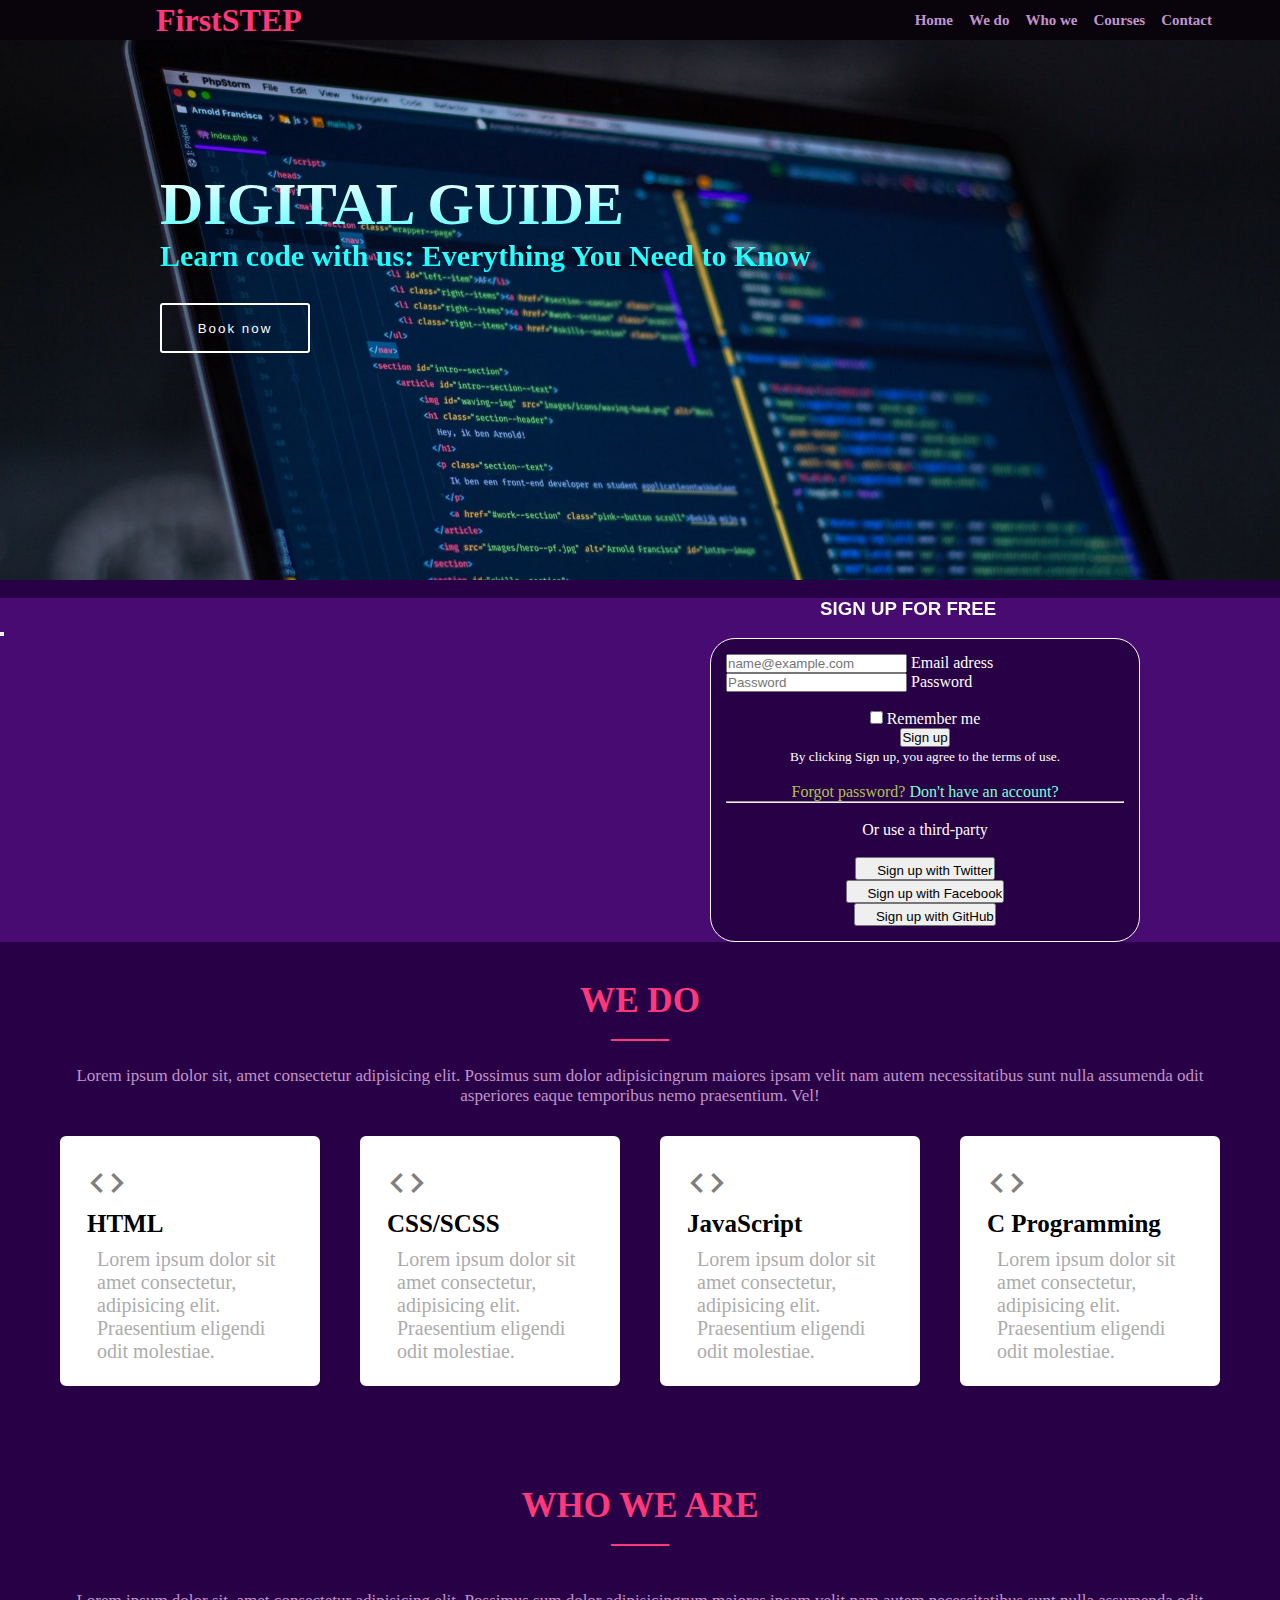
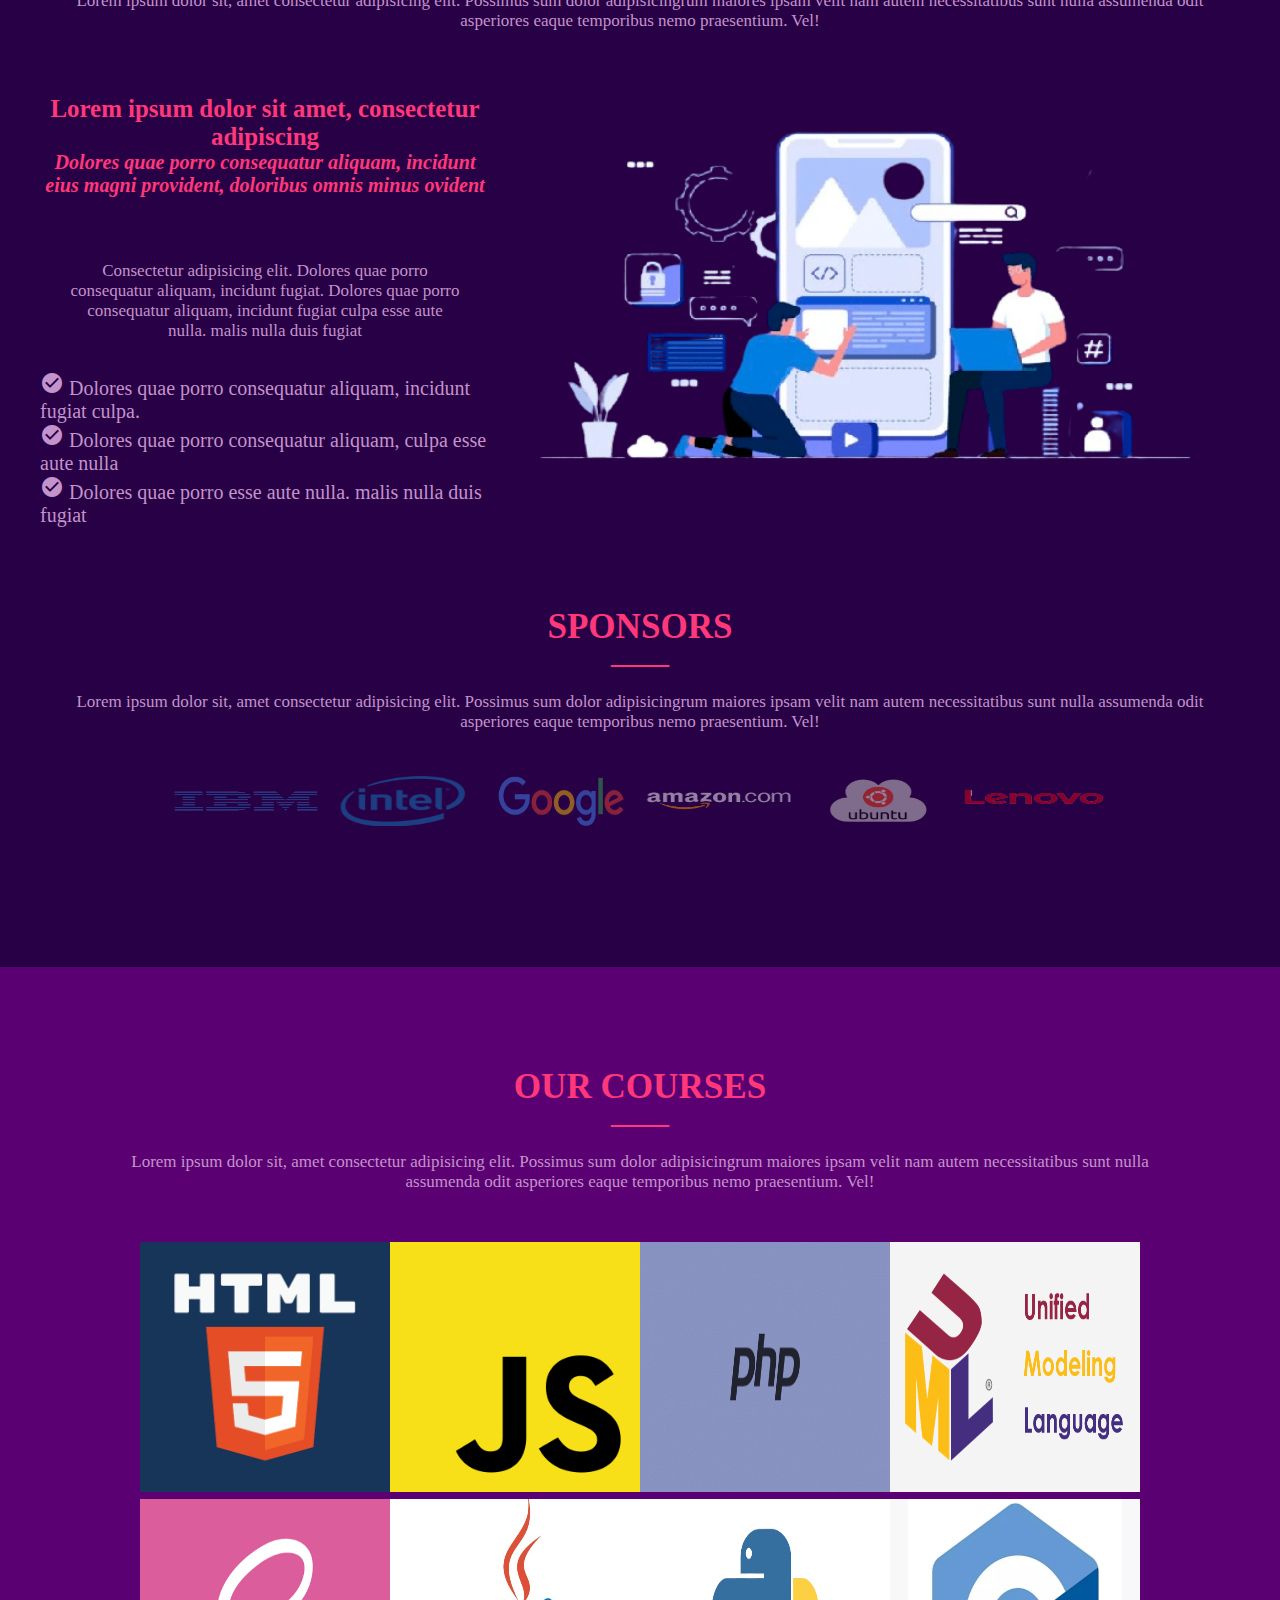
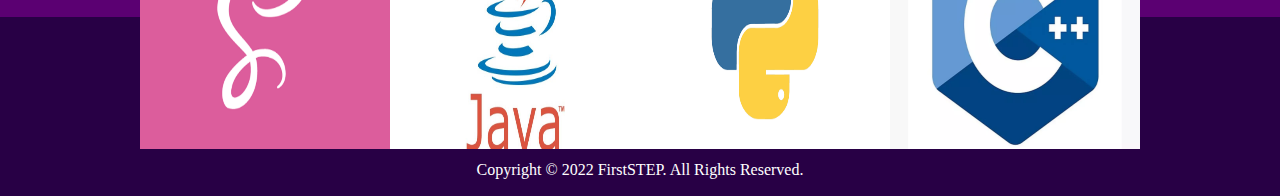
<file: index.html>
<!DOCTYPE html>
<html lang="en">

<head>
    <meta charset="UTF-8">
    <meta http-equiv="X-UA-Compatible" content="IE=edge">
    <meta name="viewport" content="width=device-width, initial-scale=1.0">
    <link rel="stylesheet" href="./style.css">
    <link rel="preconnect" href="https://fonts.googleapis.com">
    <link rel="preconnect" href="https://fonts.gstatic.com" crossorigin>
    <link href="https://fonts.googleapis.com/css2?family=Poppins:wght@100&display=swap" rel="stylesheet">
    <link rel="stylesheet" href="https://fonts.googleapis.com/icon?family=Material+Icons">
    <title>FirstSTEP</title>
</head>

<body>

    <header>
        <div class="logo">
            <H2> <a href="#debutcorps" class="scrollto"><i class="material-icons">bolt</i>FirstSTEP</a>
            </H2>
        </div>

        <nav>
            <ul class="nav">
                <li class="navlink"><a href="#debutcorps" target="_blank">Home</a></li>
                <li class="navlink"><a href="./wedo.html" target="_blank">We do</a></li>
                <li class="navlink"> <a href="./whowe.html" target="_blank">Who we</a></li>
                <li class="navlink"><a href="./courses.html" target="_blank">Courses</a></li>
                <li class="navlink"><a href="#contact" target="_blank">Contact</a></li>
            </ul>
        </nav>

    </header>
    <section id="debutcorps" class="debutcorps">
        <div class="dccontenu">
            <div class="text">
                <h2>DIGITAL GUIDE</h2>
                <h4>Learn code with us: Everything You Need to Know</h4>
            </div>
            <button class="button"><a href="#WhoWeare">Book now</a> </button>
        </div>
    </section><br>
   
    <section id="tableau">
                  <h3 class="sign">Sign up for free</h3>
               
                  <button type="button" class="btn-close" data-bs-dismiss="modal" aria-label="Close"></button>
               
          
                <div class="modal-body p-5 pt-0">
                   
                  <form class="singin">
                    <div class="form-floating mb-3">
                      <input type="email" class="form-control rounded-3" id="floatingInput" placeholder="name@example.com">
                      <label for="floatingInput">Email adress</label>
                    </div>
                    <div class="form-floating mb-3">
                      <input type="password" class="form-control rounded-3" id="floatingPassword" placeholder="Password">
                      <label for="floatingPassword">Password</label>
                    </div><br>
                    <center><div class="u-form-checkbox u-form-group u-block-107a-31">
                        <input type="checkbox" id="checkbox-a30d" name="remember" value="On">
                        <label for="checkbox-a30d" class="u-label u-block-107a-32">Remember me</label>
                      </div></center>
                    <center><button class="w-100 mb-2 btn btn-lg rounded-3 btn-primary" type="submit">Sign up</button></center>
                    <center><small class="text-muted">By clicking Sign up, you agree to the terms of use.</small><br></center><br>
                    <center><a href="#" class="forgot">Forgot password?</a>
                            <a href="#" class="forgot2">Don't have an account?</a></center>
                    <hr class="my-4"><br>
                    
                    <center><h9 class="fs-5 fw-bold mb-3">Or use a third-party</h9></center><br>
                    <center><button class="w-100 py-2 mb-2 btn btn-outline-dark rounded-3" type="submit">
                      <svg class="bi me-1" width="16" height="16"><use xlink:href="#twitter"/></svg>
                      Sign up with Twitter
                    </button></center>
                    <center><button class="w-100 py-2 mb-2 btn btn-outline-primary rounded-3" type="submit">
                      <svg class="bi me-1" width="16" height="16"><use xlink:href="#facebook"/></svg>
                      Sign up with Facebook
                    </button></center>
                    <center><button class="w-100 py-2 mb-2 btn btn-outline-secondary rounded-3" type="submit">
                      <svg class="bi me-1" width="16" height="16"><use xlink:href="#github"/></svg>
                      Sign up with GitHub
                    </button></center>
              
                  </form>
                </div>
           
    </section>
    <section id="weDo" class="wedo">
        <h3>WE DO</h3>
        <span>&#x2E3A;</span> <br>
        <p>Lorem ipsum dolor sit, amet consectetur adipisicing elit. Possimus
            sum dolor adipisicingrum maiores ipsam velit nam autem necessitatibus
            sunt nulla assumenda odit asperiores eaque temporibus nemo praesentium. Vel!</p>
        <div class="carres">
            <div class="carre">
                <i class="material-icons">code</i> <br>

                <h3>HTML</h3>
                <p>Lorem ipsum dolor sit amet consectetur, adipisicing elit. Praesentium eligendi odit molestiae.</p>

            </div>
            <div class="carre">
                <i class="material-icons">code</i> <br>
                <h3>CSS/SCSS</h3>
                <p>Lorem ipsum dolor sit amet consectetur, adipisicing elit. Praesentium eligendi odit molestiae.</p>

            </div>
            <div class="carre">
                <i class="material-icons">code</i> <br>
                <h3>JavaScript</h3>
                <p>Lorem ipsum dolor sit amet consectetur, adipisicing elit. Praesentium eligendi odit molestiae.</p>

            </div>
            <div class="carre">
                <i class="material-icons">code</i> <br>
                <h3>C Programming</h3>
                <p>Lorem ipsum dolor sit amet consectetur, adipisicing elit. Praesentium eligendi odit molestiae.</p>

            </div>

        </div>
    </section>
    <section id="WhoWeare" class="whoweare">

        <h3>WHO WE ARE</h3>
        <span>&#x2E3A;</span> <br>
        <p>Lorem ipsum dolor sit, amet consectetur adipisicing elit. Possimus
            sum dolor adipisicingrum maiores ipsam velit nam autem necessitatibus
            sunt nulla assumenda odit asperiores eaque temporibus nemo praesentium. Vel!</p>
        <div class="corpswhoweare">
            <div class="left"><br>
                <H5>Lorem ipsum dolor sit amet, consectetur adipiscing</H5>
                <H6><i>Dolores quae porro consequatur aliquam, incidunt eius magni provident, doloribus omnis minus
                        ovident</i></H6><br>
                <p class="txt"> Consectetur adipisicing elit. Dolores quae porro consequatur aliquam, incidunt fugiat.
                    Dolores quae porro consequatur aliquam, incidunt fugiat culpa esse aute nulla. malis nulla duis
                    fugiat
                </p>
                <ul>
                    <li> <i class="material-icons">check_circle</i> Dolores quae porro consequatur aliquam, incidunt
                        fugiat
                        culpa.</li>
                    <li><i class="material-icons">check_circle</i> Dolores quae porro consequatur aliquam, culpa esse
                        aute
                        nulla</li>
                    <li><i class="material-icons">check_circle</i> Dolores quae porro esse aute nulla. malis nulla duis
                        fugiat</li>
                </ul>
            </div>

            <div class="right">
                <img src="./assets/images/0111.png" alt="" style="width: 750px;
    height: 450px;">
            </div>
    </section>
    <section id="sponsors" class="sponsors">
        <h3>SPONSORS</h3>
        <span>&#x2E3A;</span> <br>
        <p>Lorem ipsum dolor sit, amet consectetur adipisicing elit. Possimus
            sum dolor adipisicingrum maiores ipsam velit nam autem necessitatibus
            sunt nulla assumenda odit asperiores eaque temporibus nemo praesentium. Vel!</p>
        <br>
        <img src="./assets/images/cl11.png" alt="" height="50" width="150">
        <img src="./assets/images/client-1.png" alt="" height="50" width="150">
        <img src="./assets/images/client-4.png" alt="" height="50" width="150">
        <img src="./assets/images/cl4.png" alt="" height="50" width="150">
        <img src="./assets/images/cl33.png" alt="" height="50" width="150">
        <img src="./assets/images/cl22.png" alt="" height="50" width="150">
    </section>
    <section id="ourgallery" class="ourgallery">
        <h3>OUR COURSES</h3>
        <span>&#x2E3A;</span> <br>
        <p>Lorem ipsum dolor sit, amet consectetur adipisicing elit. Possimus
            sum dolor adipisicingrum maiores ipsam velit nam autem necessitatibus
            sunt nulla assumenda odit asperiores eaque temporibus nemo praesentium. Vel!</p>

        <div class="gallery">
            <img src="./assets/images/html.png" alt="" height="250" width="350">
            <img src="./assets/images/sass.png" alt=""height="250" width="350">
            <img src="./assets/images/js.png" alt="" height="250" width="350">
            <img src="./assets/images/java.jpg" alt="" height="250" width="350">
            <img src="./assets/images/php.jpg" alt="" height="250" width="350">
            <img src="./assets/images/Python.jpg" alt="" height="250" width="350">
            <img src="./assets/images/uml.png" alt="" height="250" width="350">
            <img src="./assets/images/c.png" alt="" height="250" width="350">
        </div>
    </section><br><br><br><br><br><br><br><br>
    <footer>
        Copyright &copy; 2022 FirstSTEP. All Rights Reserved.
    </footer>
</body>

</html>
</file>
<file: style.css>
* {
    margin: 0px;
    padding: 0px;
    box-sizing: border-box;
    text-decoration: none;
    list-style: none;
}

body {
    background: #280045;
    font-family: "Open Sans", sans-serif;
}

header {
    position: fixed;
    display: flex;
    background-color: #09040c;
    width: 100%;
    align-items: center;
    justify-content: space-between;
    padding: 20px 0;
    height: 40px;
}

header a {
    color: #c393cb;
}
.modal-sheet .modal-dialog {
    width: 380px;
    transition: bottom .75s ease-in-out;
  }
  .modal-sheet .modal-footer {
    padding-bottom: 2rem;
  }
  
  .modal-alert .modal-dialog {
    width: 380px;
  }
  
  .modal-tour .modal-dialog {
    width: 380px;
  }
  

.logo {
    display: flex;
    margin: 40px;
}

.logo a {
    color: #ff377b;
    font-size: 2rem;
    margin: 20px;
}

.nav {
    display: flex;
    margin-right: 60px;
}

.navlink {
    display: flex;
    margin: 8px;
    font-size: 15px;
    font-weight: bold;
}

.navlink a:hover {
    background-color: #ff377b;
    cursor: pointer;
    border-radius: 6px;
    padding: 5px;
    color: black;
    -webkit-border-radius: 6px;
    -moz-border-radius: 6px;
    -ms-border-radius: 6px;
    -o-border-radius: 6px;
}

.debutcorps {
    background-image: url(./assets/images/111.jpg);
    height: 580px;
    background-size: cover;
    padding-top: 170px;
    padding-left: 160px;
}

.text {
    background: -webkit-linear-gradient(white, aqua);
    -webkit-background-clip: text;
    -webkit-text-fill-color: transparent;
}

.dccontenu h2 {
    font-size: 60px;
    font-weight: bold;
}

.dccontenu h4 {
    font-size: 30px;
}

.dccontenu button {
    margin-top: 30px;
    padding: 10px;
    color: rgba(247, 55, 112, 0.986);
    letter-spacing: 2px;
    background-color: transparent;
    border: 2px solid white;
    border-radius: 3px;
    width: 150px;
    height: 50px;
    cursor: pointer;
    -webkit-border-radius: 3px;
    -moz-border-radius: 3px;
    -ms-border-radius: 3px;
    -o-border-radius: 3px;
}

.dccontenu button a {
    color: white;
}

.button:hover {
    color: white;
    background-color: rgba(247, 55, 112, 0.986);
}

.button a:hover {
    color: white;
    background-color: rgba(247, 55, 112, 0.986);
}

.wedo {
    color: #ff377b;
    text-align: center;
    padding: 40px;
    font-size: 30px;
}

.wedo p {
    color: #c393cb;
    font-size: 17px;
    padding: 10px;
}

.carres {
    text-align: left;
    display: flex;
}

.carre {
    height: 250px;
    width: 400px;
    border: solid 2px white;
    background-color: white;
    border-radius: 6px;
    padding: 25px;
    margin: 20px;
}

.carre h3 {
    color: black;
    font-size: 25px;
}

.carre p {
    color: rgb(172, 172, 172);
    font-size: 20px;
}

.carre i {
    color: grey;
    font-size: 40px;
}

.whoweare {
    color: #ff377b;
    text-align: center;
    padding: 40px;
    font-size: 30px;
}

.whoweare p {
    color: #c393cb;
    font-size: 17px;
    padding: 30px;
}

.whoweare h5 .txt {
    text-align: left;
    padding: 15px;
}

.whoweare ul li {
    text-align: left;
    color: #c393cb;
    font-size: 20px;
    vertical-align: middle;
}

.corpswhoweare {
    width: 100%;
    display: flex;
}

.left {
    float: left;
}

.right {
    float: right;
}

.sponsors {
    height: 400px;
    color: #ff377b;
    text-align: center;
    padding: 40px;
    font-size: 30px;
}

.sponsors p {
    color: #c393cb;
    font-size: 17px;
    padding: 10px;
}

.sponsors img {
    opacity: 50%;
}

.sponsors img:hover {
    opacity: 100%;
}

.ourgallery {
    background-color: #5b0072;
    height: 650px;
    color: #ff377b;
    text-align: center;
    padding: 100px;
    font-size: 30px;
}

.ourgallery p {
    color: #c393cb;
    font-size: 17px;
    padding: 10px;
}

.gallery {
    padding: 40px;
    -webkit-column-count: 4;
    -webkit-column-gap: 0px;
    width: 100%;
    margin-right: 20px;
    column-count: 4;
}

.gallery img {
    width: 100% !important;
}

.gallery img:hover {
    opacity: 50%;
}
footer{
    color: white;
    text-align: center;
}

element {
}
.bg-secondary {
  --bs-bg-opacity: 1;
  background-color: rgba(var(--bs-secondary-rgb),var(--bs-bg-opacity)) !important;
}
.py-5 {
  padding-top: 3rem !important;
  padding-bottom: 3rem !important;
}
.position-static {
  position: static !important;
}
.d-block {
  display: block !important;
}

.modal {
  --bs-modal-zindex: 1055;
  --bs-modal-width: 500px;
  --bs-modal-padding: 1rem;
  --bs-modal-margin: 0.5rem;
  --bs-modal-color: ;
  --bs-modal-bg: #fff;
  --bs-modal-border-color: var(--bs-border-color-translucent);
  --bs-modal-border-width: 1px;
  --bs-modal-border-radius: 0.5rem;
  --bs-modal-box-shadow: 0 0.125rem 0.25rem rgba(0, 0, 0, 0.075);
  --bs-modal-inner-border-radius: calc(0.5rem - 1px);
  --bs-modal-header-padding-x: 1rem;
  --bs-modal-header-padding-y: 1rem;
  --bs-modal-header-padding: 1rem 1rem;
  --bs-modal-header-border-color: var(--bs-border-color);
  --bs-modal-header-border-width: 1px;
  --bs-modal-title-line-height: 1.5;
  --bs-modal-footer-gap: 0.5rem;
  --bs-modal-footer-bg: ;
  --bs-modal-footer-border-color: var(--bs-border-color);
  --bs-modal-footer-border-width: 1px;
  position: fixed;
  top: 0;
  left: 0;
  z-index: var(--bs-modal-zindex);
  display: none;
  width: 100%;
  height: 100%;
  overflow-x: hidden;
  overflow-y: auto;
  outline: 0;
}
*, ::after, ::before {
  box-sizing: border-box;
}
body {
  font-family: var(--bs-body-font-family);
  font-size: var(--bs-body-font-size);
  font-weight: var(--bs-body-font-weight);
  line-height: var(--bs-body-line-height);
  color: var(--bs-body-color);
  text-align: var(--bs-body-text-align);
  -webkit-text-size-adjust: 100%;
}
section#tableau{
    background-color: #470b71;;
}
a.forgot{
    color: rgb(175, 194, 88);
}
a.forgot2{
    color: aquamarine;
}
form{
    font-family: 'source code pro','Gill Sans', 'Gill Sans MT', Calibri;
    border-style:ridge;
    border-color: wheat;
    border-width: 0.1pc;
    border: 1px solid white;
    border-radius: 25px;
    color: white;
    display:block;
    align-items: center;
    padding-top: 40px;
    padding-bottom: 40px;
    background-color:   rgba(247, 55, 112, 0.986);
    max-width: 430px;
    padding: 15px;
    margin-bottom: -1px;
    border-bottom-right-radius: 0;
    border-bottom-left-radius: 0;
    margin-left: 710px;
    background: #280045;
    -webkit-border-radius: 25px;
    -moz-border-radius: 25px;
    -ms-border-radius: 25px;
    -o-border-radius: 25px;
}
h3.sign{
 
    font-family: "Open Sans", sans-serif;
    text-transform:uppercase;
    color: white;
    margin-left: 820px;
    background: white;
    -webkit-background-clip: text;
    -webkit-text-fill-color: transparent;

    
  }
/*webkit-linear-gradient(white, aqua)
form:focus-within {
    z-index: 2;
  }

:root {
  --bs-blue: #0d6efd;
  --bs-indigo: #6610f2;
  --bs-purple: #6f42c1;
  --bs-pink: #d63384;
  --bs-red: #dc3545;
  --bs-orange: #fd7e14;
  --bs-yellow: #ffc107;
  --bs-green: #198754;
  --bs-teal: #20c997;
  --bs-cyan: #0dcaf0;
  --bs-black: #000;
  --bs-white: #fff;
  --bs-gray: #6c757d;
  --bs-gray-dark: #343a40;
  --bs-gray-100: #f8f9fa;
  --bs-gray-200: #e9ecef;
  --bs-gray-300: #dee2e6;
  --bs-gray-400: #ced4da;
  --bs-gray-500: #adb5bd;
  --bs-gray-600: #6c757d;
  --bs-gray-700: #495057;
  --bs-gray-800: #343a40;
  --bs-gray-900: #212529;
  --bs-primary: #0d6efd;
  --bs-secondary: #6c757d;
  --bs-success: #198754;
  --bs-info: #0dcaf0;
  --bs-warning: #ffc107;
  --bs-danger: #dc3545;
  --bs-light: #f8f9fa;
  --bs-dark: #212529;
  --bs-primary-rgb: 13,110,253;
  --bs-secondary-rgb: 108,117,125;
  --bs-success-rgb: 25,135,84;
  --bs-info-rgb: 13,202,240;
  --bs-warning-rgb: 255,193,7;
  --bs-danger-rgb: 220,53,69;
  --bs-light-rgb: 248,249,250;
  --bs-dark-rgb: 33,37,41;
  --bs-white-rgb: 255,255,255;
  --bs-black-rgb: 0,0,0;
  --bs-body-color-rgb: 33,37,41;
  --bs-body-bg-rgb: 255,255,255;
  --bs-font-sans-serif: system-ui,-apple-system,"Segoe UI",Roboto,"Helvetica Neue","Noto Sans","Liberation Sans",Arial,sans-serif,"Apple Color Emoji","Segoe UI Emoji","Segoe UI Symbol","Noto Color Emoji";
  --bs-font-monospace: SFMono-Regular,Menlo,Monaco,Consolas,"Liberation Mono","Courier New",monospace;
  --bs-gradient: linear-gradient(180deg, rgba(255, 255, 255, 0.15), rgba(255, 255, 255, 0));
  --bs-body-font-family: var(--bs-font-sans-serif);
  --bs-body-font-size: 1rem;
  --bs-body-font-weight: 400;
  --bs-body-line-height: 1.5;
  --bs-body-color: #212529;
  --bs-body-bg: #fff;
  --bs-border-width: 1px;
  --bs-border-style: solid;
  --bs-border-color: #dee2e6;
  --bs-border-color-translucent: rgba(0, 0, 0, 0.175);
  --bs-border-radius: 0.375rem;
  --bs-border-radius-sm: 0.25rem;
  --bs-border-radius-lg: 0.5rem;
  --bs-border-radius-xl: 1rem;
  --bs-border-radius-2xl: 2rem;
  --bs-border-radius-pill: 50rem;
  --bs-link-color: #0d6efd;
  --bs-link-hover-color: #0a58ca;
  --bs-code-color: #d63384;
  --bs-highlight-bg: #fff3cd;
}
</file>
